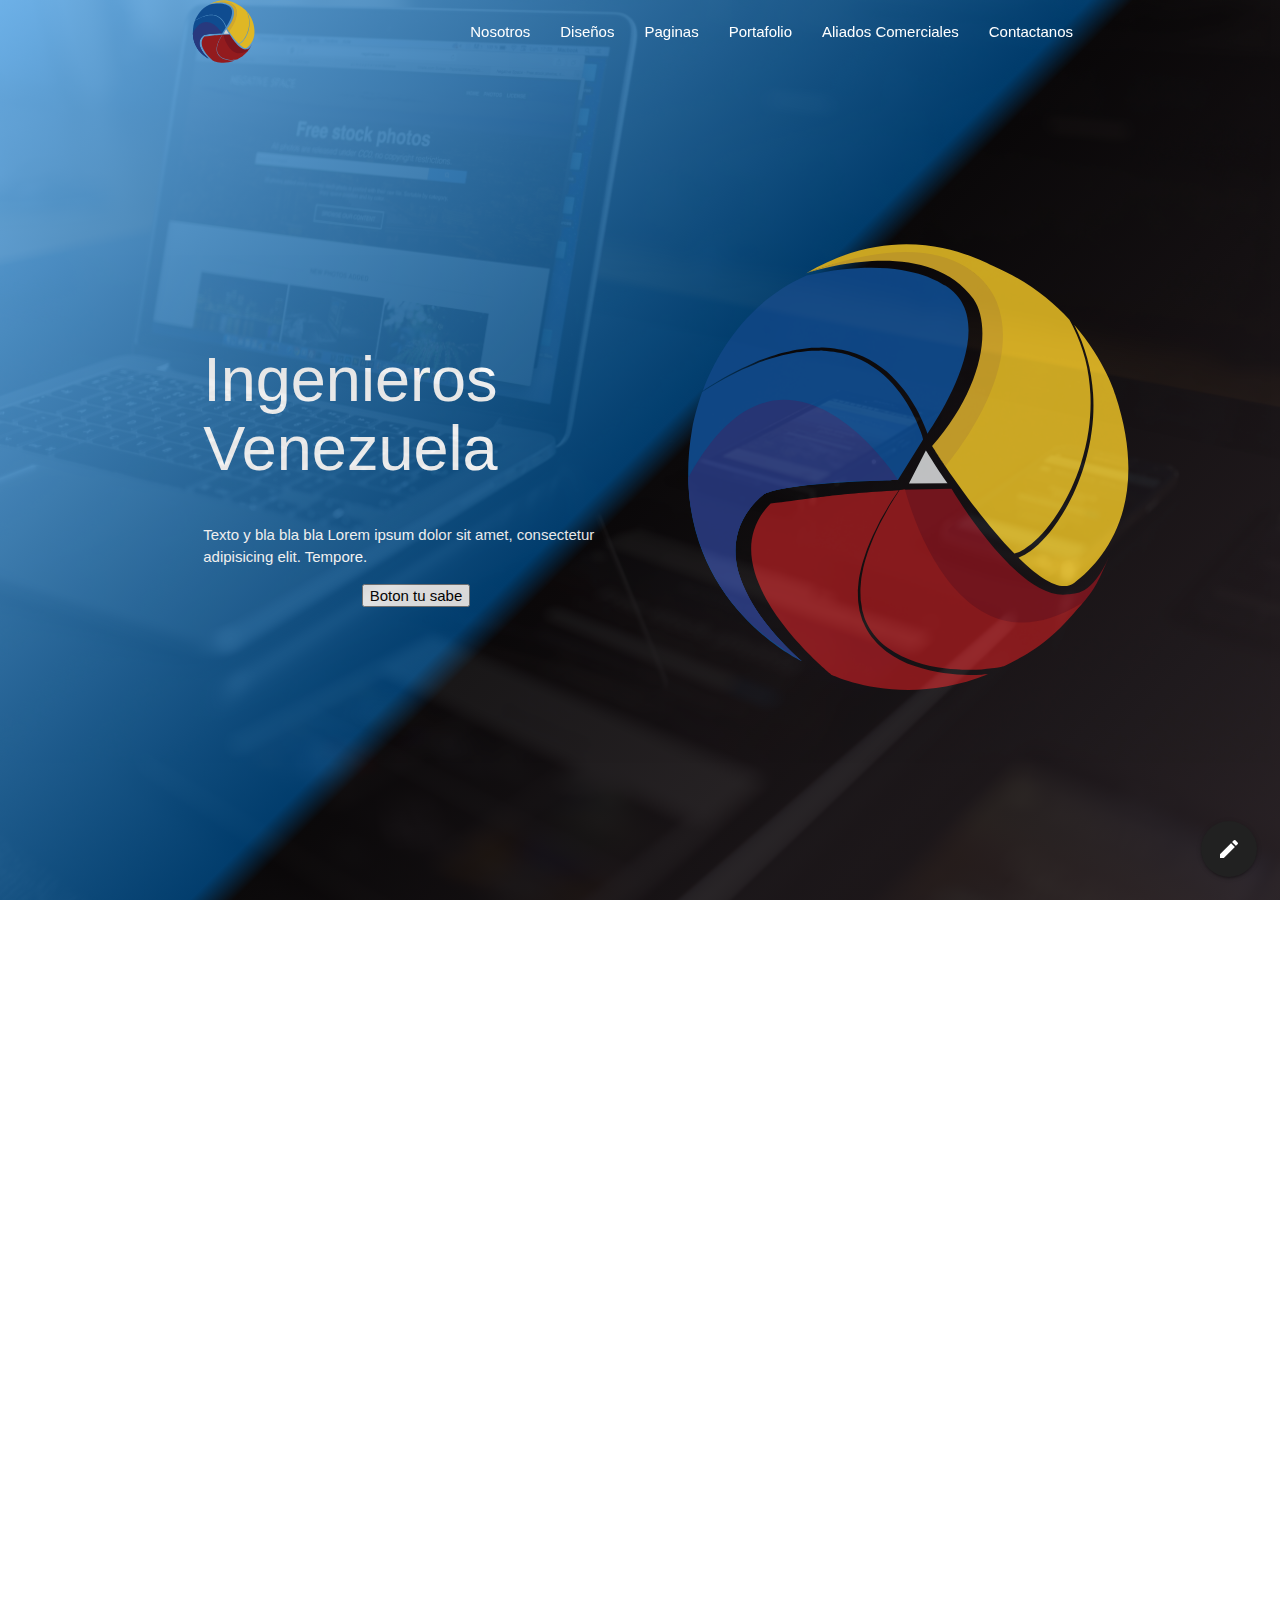
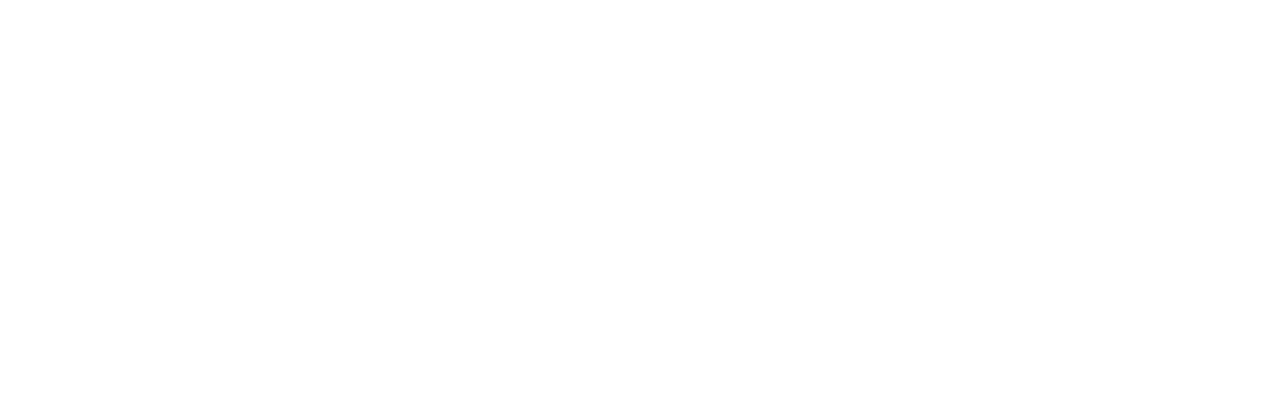
<file: index.html>
<!DOCTYPE html>
<html lang="es">

<head>
    <!-- Header -->
    <meta charset="UTF-8">
    <meta name="viewport" content="width=device-width, initial-scale=1.0">
    <meta http-equiv="X-UA-Compatible" content="ie=edge">
    <link rel="shortcut icon" href="favicon.ico" type="image/x-icon">
    <title>Ingenieros Venezuela</title>

    <!--CSS-->
    <!-- Compiled and minified CSS -->
    <link rel="stylesheet" href="css/materialize.min.css">
    <!--Import Google Icon Font-->
    <link rel="stylesheet" href="css\material-icons.css">
    <!--Style-->
    <link rel="stylesheet" href="css/index.css">
</head>

<body>
    <!--Begin: Barra de Navegación-->
    <div class="navbar-fixed sombra" id="navbar">
        <nav>
            <!--Desktop Navbar-->
            <div class="nav-wrapper container" id="navbar-color">
                <a href="#!" class="brand-logo"><img src="img/Logo.svg" alt="Logo"></a>
                <a href="#" data-target="mobile-nav" class="sidenav-trigger"><i class="material-icons">menu</i></a>
                <ul id="nav-mobile" class="right hide-on-med-and-down">
                    <li><a href="nosotros.html">Nosotros</a></li>
                    <li><a href="#">Diseños</a></li>
                    <li><a href="#">Paginas</a></li>
                    <li><a href="#">Portafolio</a></li>
                    <li><a href="#">Aliados Comerciales</a></li>
                    <li><a href="#">Contactanos</a></li>
                </ul>
            </div>
            <!--Mobile Navbar-->
            <ul class="sidenav" id="mobile-nav">
                <li><a href="#">Nosotros</a></li>
                <li><a href="#">Diseños</a></li>
                <li><a href="#">Paginas</a></li>
                <li><a href="#">Portafolio</a></li>
                <li><a href="#">Aliados Comerciales</a></li>
                <li><a href="#">Contactanos</a></li>
                <li>
                    
                </li>
            </ul>
        </nav>
    </div>
    <!--END: Barra de Navegación-->

    <!--Begin Header-->
    <header id="header">
        <section class="fondo transparancia section">
            <div class="row container header-contenedor valign-wrapper">
                <div class="col s12 left">
                    <div class="row section white-text">
                        <div class="col 12 left-align">
                            <h1>Ingenieros Venezuela</h1>
                        </div>
                        <div class="col s12">
                            <p>Texto y bla bla bla Lorem ipsum dolor sit amet, consectetur adipisicing elit. Tempore.
                            </p>
                        </div>
                        <div class="col s12 center">
                            <button>Boton tu sabe</button>
                        </div>
                    </div>
                </div>
                <div class="col xl6 l5 m5 s12 hide-on-small-only">
                        <h1 class="right-align"><img src="img/Logo.svg" alt="Logo"></h1>
                </div>
            </div>
        </section>
    </header>

    <!--Botton Social Media-->
    <div class="fixed-action-btn hide-on-small-only">
        <a class="btn-floating btn-large grey darken-4">
            <i class="material-icons">mode_edit</i>
        </a>
        <ul>
          <li><a class="btn-floating blue"><i class="material-icons">insert_chart</i></a></li>
          <li><a class="btn-floating pink darken-2"><i class="material-icons">format_quote</i></a></li>
          <li><a class="btn-floating green"><i class="material-icons">publish</i></a></li>
        </ul>
    </div>

    <!--END Header-->

    <!-- Js Scripts -->
    <!--Jquery-->
    <script src="js/jquery-3.4.1.min.js"></script>
    <!-- Compiled and minified JavaScript -->
    <script src="js/materialize.min.js"></script>
    <!--JS-->
    <script src="js/index.js"></script>

</body>

</html>
</file>
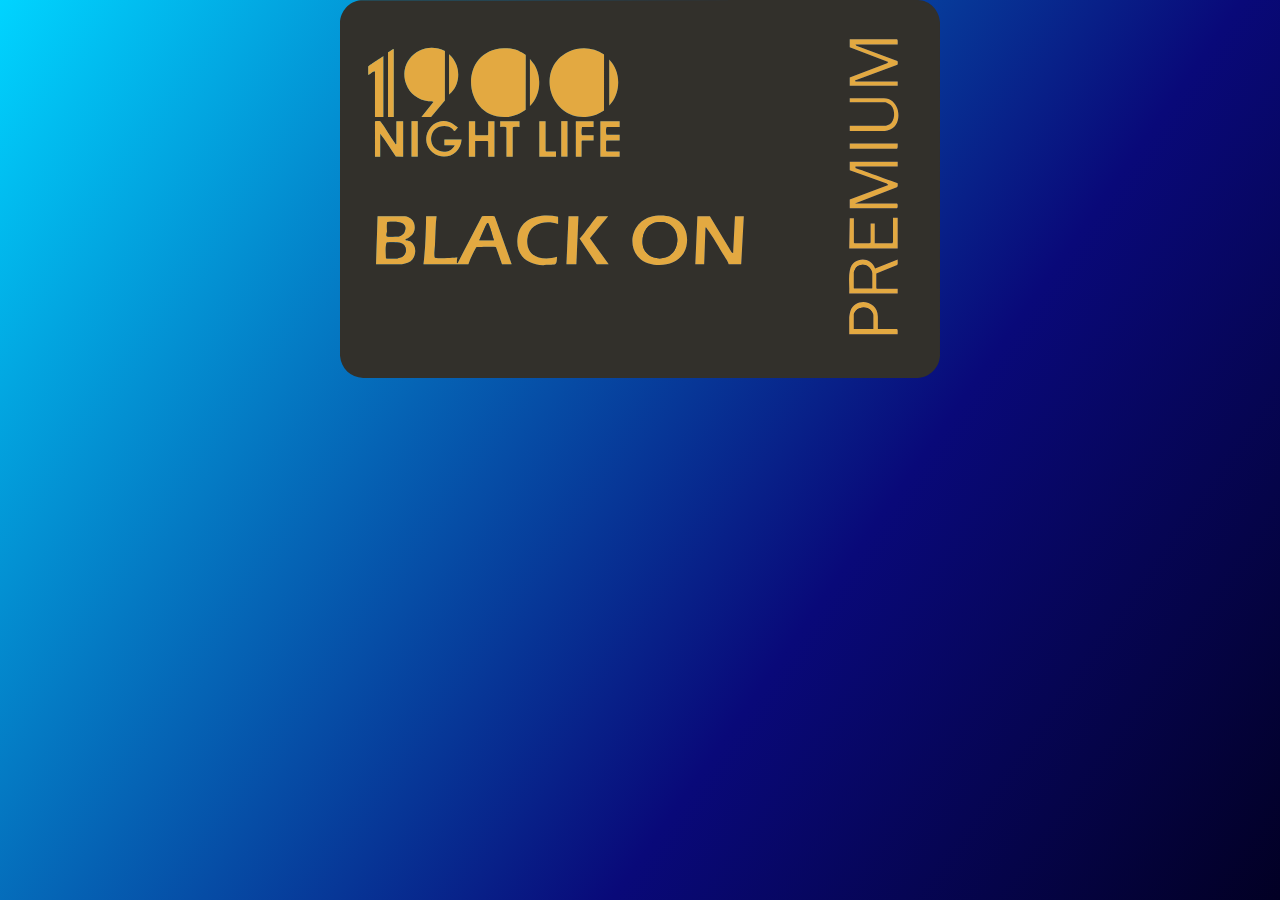
<file: 1900.html>
<!DOCTYPE html>
<html lang="es">

<head>
    <!-- Header -->
    <meta charset="UTF-8">
    <meta name="viewport" content="width=device-width, initial-scale=1.0">
    <meta http-equiv="X-UA-Compatible" content="ie=edge">
    <link rel="shortcut icon" href="favicon.ico" type="image/x-icon">
    <title>1900</title>
    <style>
        body {
            margin: 0;
            height: 100vh;
            display: flex;
            justify-content: center;
            align-items: flex-start;
            background: linear-gradient(305deg, rgba(2,0,36,1) 0%, rgba(9,9,121,1) 35%, rgba(0,212,255,1) 100%);
            background-size: cover;
        }
        img {
            max-width: 600px;
            height: auto;
            object-fit: contain;
        }
        @media (max-width: 768px) {
            body {
                background-size: auto; 
            }
            img {
                width: 90%; max-width: 90%; 
            } 
        }
    </style>
</head>

<body>
    <img src="img/1900.svg" alt="Image">
</body>

</html>
</file>
<file: css/index.css>
/*Barra de Navegación*/

nav{
    background-color: rgba(0, 0, 0, 0);
    box-shadow: none;
    z-index: 10000;
}

#navbar {
    position: fixed;
    transition: top 0.5s !important;
}

#navbar img{
    vertical-align: sub;
    height: 7vh;
}

.fondon{
    background: linear-gradient(135deg, #73bcf7 0%, #004277 50%,#0a0809 52%, #2a2226 100%);
}

/*Boton Fixed*/

.boton-desplegable {
    position: relative !important;
    right: 0 !important;
    bottom: 0 !important;
    padding-top: 0 !important;
    margin-bottom: 0 !important;
}

/*Header*/

#header{
    background: url('../img/Fondo.jpg');
    background-size: cover;
    background-repeat: no-repeat;
}

#header img{
    height: 50vh;
    width: 40vw;
}

.fondo{
    width: 100%;
    height: 100vh;
    background: linear-gradient(135deg, #73bcf7 0%, #004277 50%,#0a0809 52%, #2a2226 100%);
}

.transparancia{
    opacity: 0.9;
}

.header-contenedor {
    position: relative;
    height: 100vh !important;
}

body {
    height: 2000px;
}
</file>
